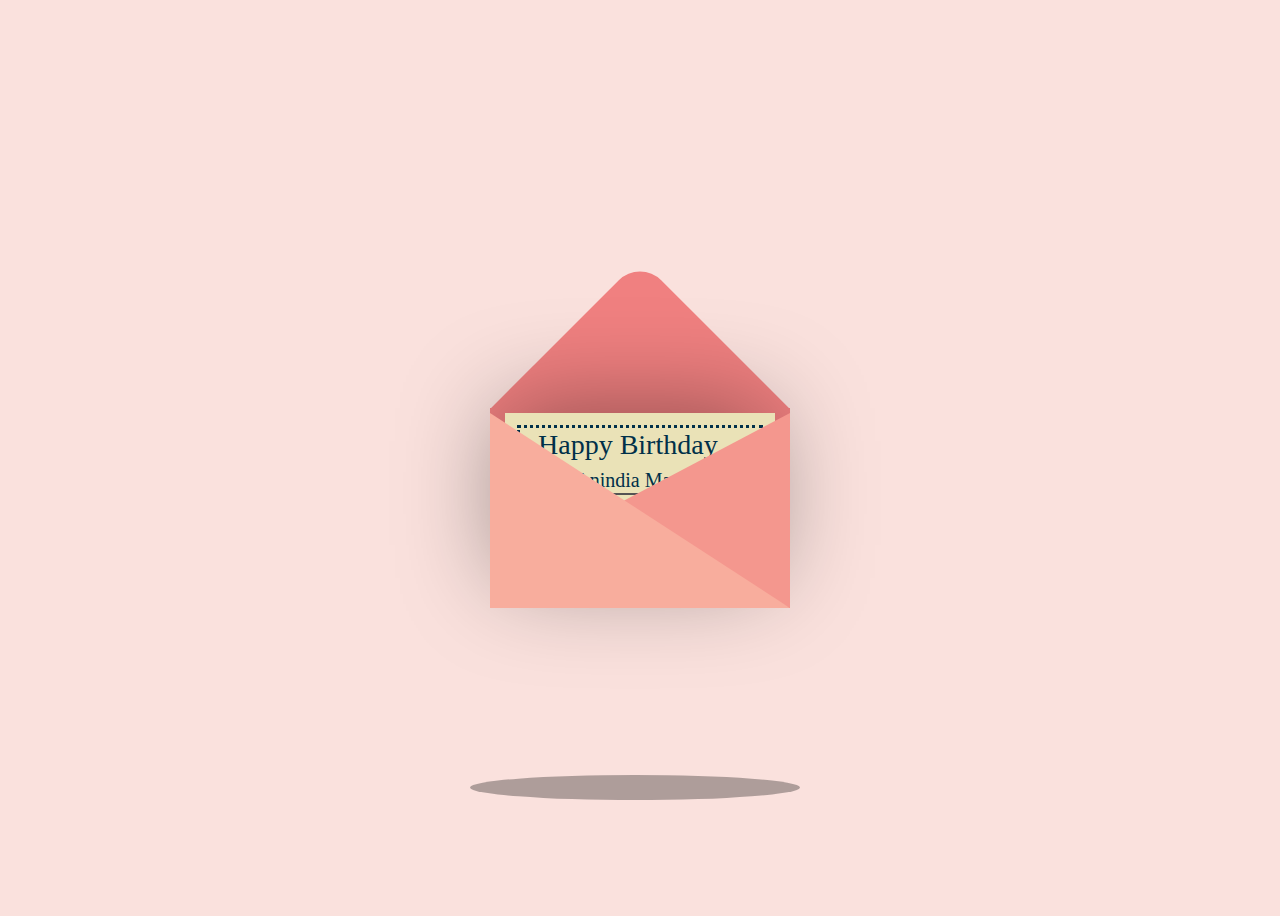
<file: index.html>
<!DOCTYPE html>
<html lang="en">

<head>
    <!-- coding by helpme_coder -->
    <meta charset="UTF-8">
    <meta name="viewport" content="width=device-width, initial-scale=1.0">
    <title>Happy Birthday | @helpme_coder</title>
    <link rel="stylesheet" href="style.css">
    <script src="https://code.jquery.com/jquery-3.6.4.min.js"></script>

</head>

<body>
    <div class="container">
        <div class="valentines">
            <div class="envelope"></div>
            <div class="front"> </div>
            <div class="card">
                <div class="text">Happy Birthday</div>
                <div class="text1">Asti Anindia Maulidah</div>
                <button class="btn btn--primary" onclick="navigateToPage()">pesan-pesan</button>
            </div>
        </div>
    </div>
    <div class="shadow"></div>
    <script src="script.js"></script>

    <script>
        function navigateToPage() {
            window.location.href = 'pesan.html';
        }
    </script>
</body>

</html>
</file>
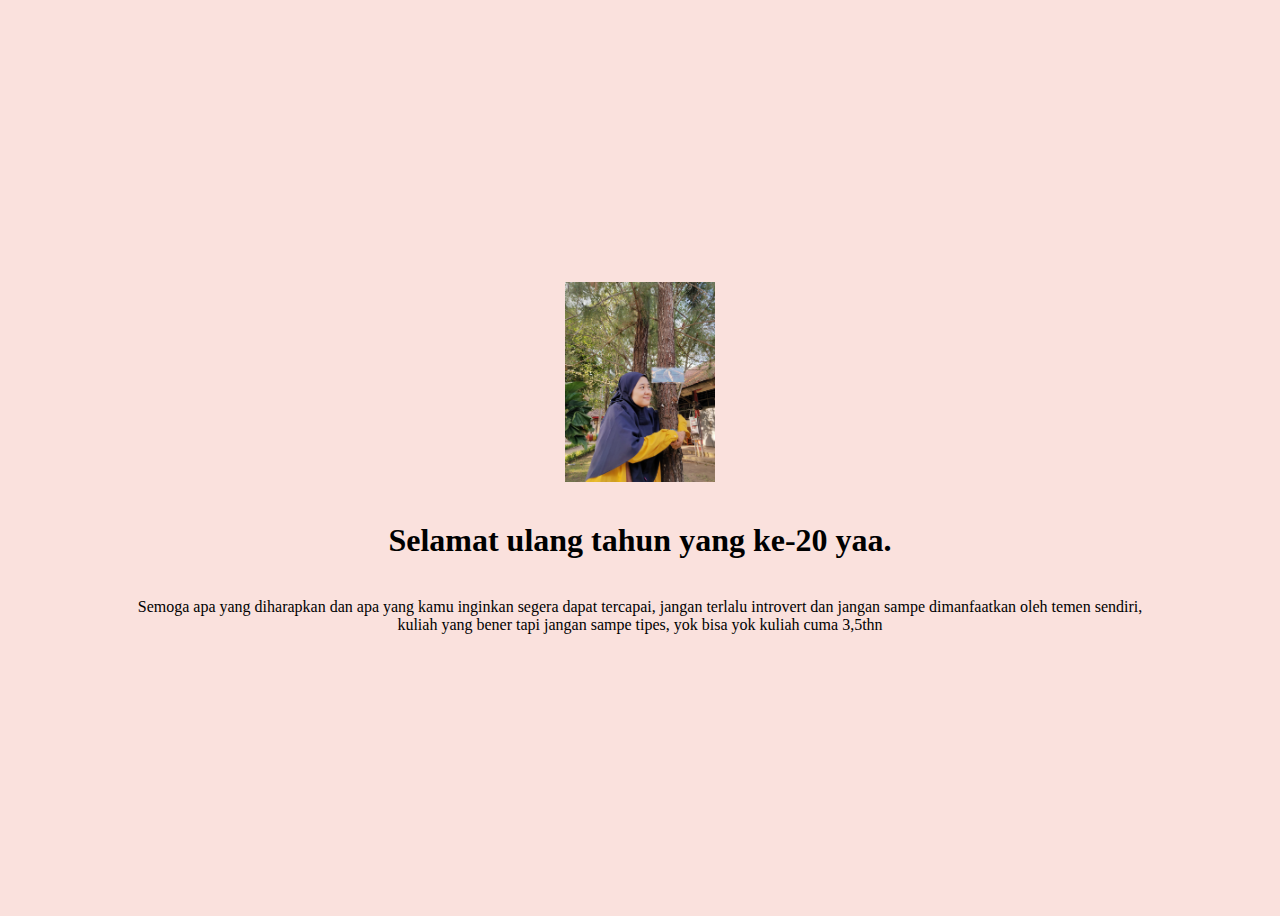
<file: pesan.html>
<!DOCTYPE html>
<html lang="en">

<head>
    <!-- coding by helpme_coder -->
    <meta charset="UTF-8">
    <meta name="viewport" content="width=device-width, initial-scale=1.0">
    <title>Happy Birthday | @helpme_coder</title>
    <link rel="stylesheet" href="style.css">
    <script src="https://code.jquery.com/jquery-3.6.4.min.js"></script>

</head>


<body>
    <center>
    <div class="container">
    <div class="picture"></div></br>
<h1>Selamat ulang tahun yang ke-20 yaa.</h1></br>
<p1>Semoga apa yang diharapkan dan apa yang kamu inginkan segera dapat tercapai, jangan terlalu introvert dan jangan sampe dimanfaatkan oleh temen sendiri,</p1></br>
<p2>kuliah yang bener tapi jangan sampe tipes, yok bisa yok kuliah cuma 3,5thn</p2>
</div>
</body>
</file>
<file: style.css>
/* Set the colour and the position of the background and the elements */
body {
  display: flex;
  justify-content: center;
  align-items: center;
  height: 100vh;
  background-color: #fae1dd;
}

.container {
  position: relative;
}
.valentines {
  position: relative;
  top: 50px;
  cursor: pointer;
  animation: up 3s linear infinite;
}

/* Style the envelope and the card */
.envelope {
  position: relative;
  width: 300px;
  height: 200px;
  background-color: #f08080;
}

.envelope:before {
  background-color: #f08080;
  content: "";
  position: absolute;
  width: 212px;
  height: 212px;
  transform: rotate(45deg);
  top: -105px;
  left: 44px;
  border-radius: 30px 0 0 0;
}

.card {
  position: absolute;
  background-color: #eae2b7;
  width: 270px;
  height: 170px;
  top: 5px;
  left: 15px;
  box-shadow: -5px -5px 100px rgba(0, 0, 0, 0.4);
}

.card:before {
  content: "";
  position: absolute;
  border: 3px solid #003049;
  border-style: dotted;
  width: 240px;
  height: 140px;
  left: 12px;
  top: 12px;
}

.text {
  position: absolute;
  font-family:  'Brush Script MT', cursive;
  font-size: 28px;
  text-align: center;
  line-height: 25px;
  top: 19px;
  left: 33px;
  color: #003049;
}

.text1 {
  position: absolute;
  font-family:  'Brush Script MT', cursive;
  font-size: 20px;
  text-align: center;
  line-height: 25px;
  top: 55px;
  left: 33px;
  color: #003049;
}

.btn {
  position: absolute;
  font-family:  'Brush Script MT', cursive;
  font-size: 16px;
  text-align: center;
  line-height: 25px;
  top: 80px;
  left: 75px;
  color: #003049;
}

.btn--primary{
  background:#eae2b7;
}

.picture {
  position: center;
  background-color: aliceblue;
  width: 150px;
  height: 200px;
  background-image: url('asti.jpg');
  background-repeat: no-repeat;
  background-size: cover;
}

.heart {
  background-color: #d62828;
  display: inline-block;
  height: 30px;
  margin: 0 10px;
  position: relative;
  top: 110px;
  left: 105px;
  transform: rotate(-45deg);
  width: 30px;
}

.heart:before,
.heart:after {
  content: "";
  background-color: #d62828;
  border-radius: 50%;
  height: 30px;
  position: absolute;
  width: 30px;
}

.heart:before {
  top: -15px;
  left: 0;
}

.heart:after {
  left: 15px;
  top: 0;
}
.front {
  position: absolute;
  border-right: 180px solid #f4978e;
  border-top: 95px solid transparent;
  border-bottom: 100px solid transparent;
  left: 120px;
  top: 5px;
  width: 0;
  height: 0;
  z-index: 10;
}

.front:before {
  position: absolute;
  content: "";
  border-left: 300px solid #f8ad9d;
  border-top: 195px solid transparent;
  left: -120px;
  top: -95px;
  width: 0;
  height: 0;
}

/* Add the shadow */
.shadow {
  position: absolute;
  width: 330px;
  height: 25px;
  border-radius: 50%;
  background-color: rgba(0, 0, 0, 0.3);
  bottom: 100px;
  left: 470px;
  animation: scale 3s linear infinite;
  z-index: -1;
}

/* To move the envelope up and down */
@keyframes up {
  0%,
  100% {
    transform: translateY(0);
  }
  50% {
    transform: translateY(-30px);
  }
}

/* to scale the shadow */
@keyframes scale {
  0%,
  100% {
    transform: scaleX(1);
  }
  50% {
    transform: scaleX(0.85);
  }
}
</file>
